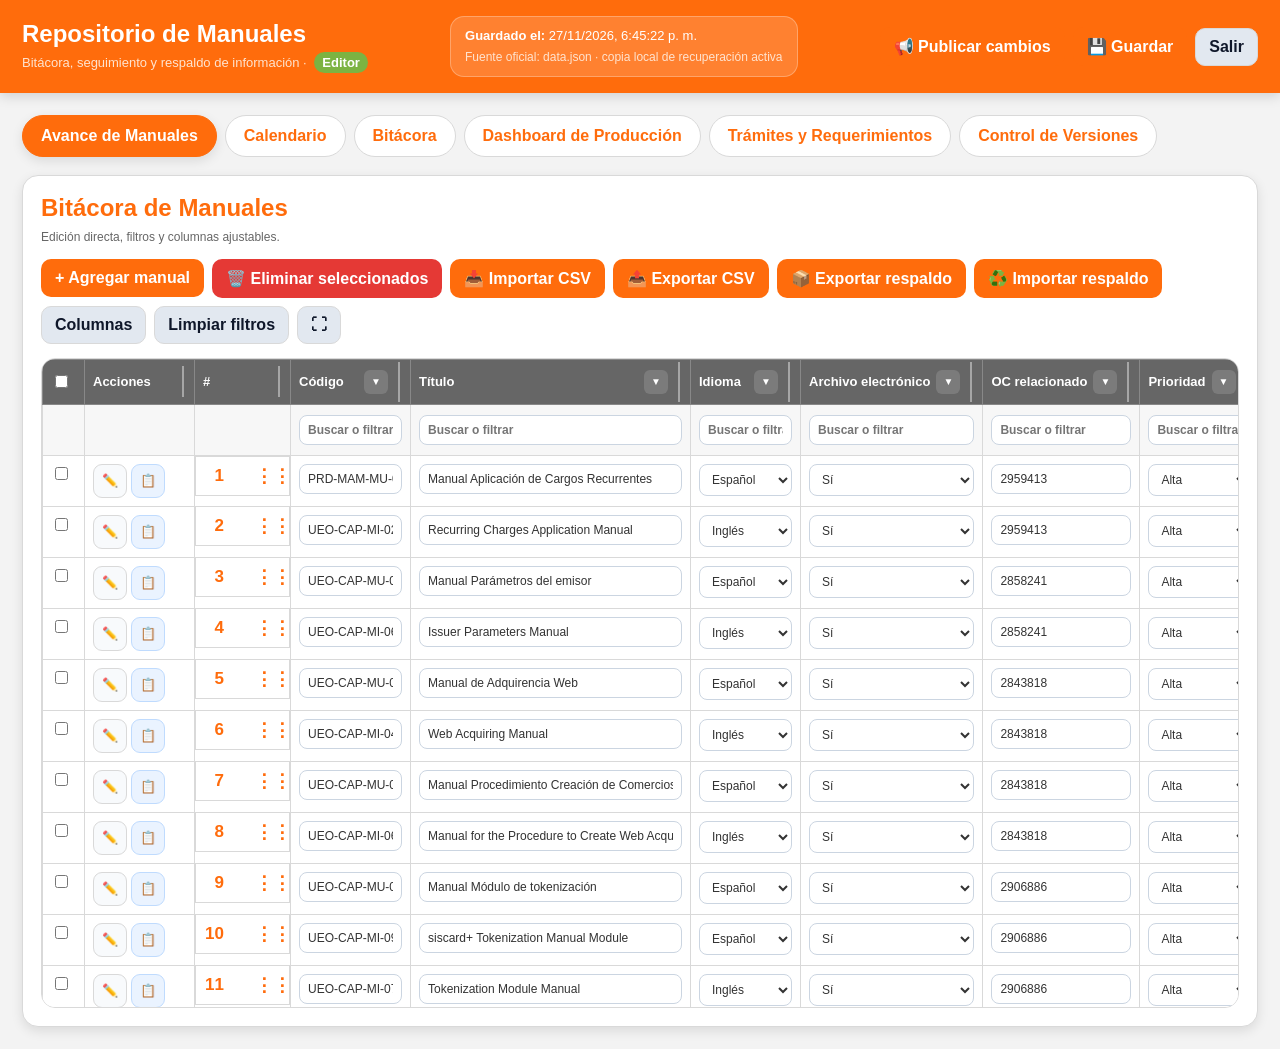
<file: editor.html>
<!DOCTYPE html>
<html lang="es">
<head>
    <meta charset="UTF-8">
    <meta name="viewport" content="width=device-width, initial-scale=1.0">
    <title>Repositorio de Manuales KIRIS V2</title>
    <link rel="stylesheet" href="css/estilos.css">
</head>
<body>
    <section id="loginScreen" class="login-screen">
        <div class="login-card">
            <h1>Repositorio de Manuales</h1>
            <p>Control de manuales y requerimientos de actualización</p>
            <input id="loginUsuario" class="login-input" type="text" placeholder="Usuario">
            <input id="loginPassword" class="login-input" type="password" placeholder="Contraseña">
            <button id="btnIngresarEditor" class="btn-login" type="button">Iniciar sesión para editar</button>
            <button id="btnIngresarVisitante" class="btn-login btn-visitante" type="button">Entrar como visitante</button>
            <div id="loginMensaje" class="small-note"></div>
        </div>
    </section>

    <main id="app" class="app" hidden>
        <header class="app-header">
            <div>
                <h1>Repositorio de Manuales</h1>
                <div class="header-subtitle">Bitácora, seguimiento y respaldo de información · <span id="modoUsuarioBadge" class="modo-badge-visitante">Visitante</span></div>
            </div>
            <div class="backup-timer"><strong>Guardado el:</strong> <span id="ultimaCopiaTexto">Sin guardado registrado</span><div id="estadoSincronizacion" class="small-note">Datos locales</div></div>
            <div class="header-actions">
                <button id="btnPublicarCambios" class="btn btn-success editor-only" type="button">📢 Publicar cambios</button>
                <button id="btnGuardarNube" class="btn btn-secondary editor-only" type="button">💾 Guardar</button>
                <button id="btnCerrarSesion" class="btn btn-light" type="button">Salir</button>
            </div>
        </header>

        <div class="layout">
            <nav class="tabs">
                <button class="tab-btn active" type="button" data-tab="tabManuales" aria-selected="true">Avance de Manuales</button>
                <button class="tab-btn" type="button" data-tab="tabCalendario">Calendario</button>
                <button class="tab-btn" type="button" data-tab="tabBitacora">Bitácora</button>
                <button class="tab-btn" type="button" data-tab="tabDashboard">Dashboard de Producción</button>
                <button class="tab-btn" type="button" data-tab="tabTramites">Trámites y Requerimientos</button>
                <button class="tab-btn" type="button" data-tab="tabVersiones">Control de Versiones</button>
            </nav>

            <section id="tabManuales" class="tab-content active">
                <div id="panelManuales" class="panel">
                    <div class="panel-header"><div><h2>Bitácora de Manuales</h2><div class="small-note">Edición directa, filtros y columnas ajustables.</div></div><div class="toolbar">
                        <button id="btnAgregarManual" class="btn btn-success editor-only">+ Agregar manual</button><button id="btnEliminarManuales" class="btn btn-danger editor-only">🗑️ Eliminar seleccionados</button><button id="btnImportarManuales" class="btn btn-secondary editor-only">📥 Importar CSV</button><button id="btnExportarManuales" class="btn btn-primary">📤 Exportar CSV</button><button id="btnExportarRespaldo" class="btn btn-secondary editor-only">📦 Exportar respaldo</button><button id="btnImportarRespaldo" class="btn btn-secondary editor-only">♻️ Importar respaldo</button><button id="btnColumnasManuales" class="btn btn-light">Columnas</button><button id="btnLimpiarFiltrosManuales" class="btn btn-light">Limpiar filtros</button><button id="btnPantallaCompleta" class="btn btn-light">⛶</button><input id="inputExcelManuales" type="file" accept=".csv" hidden><input id="inputRespaldoCompleto" type="file" accept=".json,application/json" hidden>
                    </div></div>
                    <div class="table-wrapper"><table id="tablaManuales"><colgroup id="colgroupManuales"></colgroup><thead id="theadManuales"></thead><tbody id="tbodyManuales"></tbody></table></div>
                </div>
            </section>

            <section id="tabCalendario" class="tab-content">
                <div class="panel"><div class="panel-header"><div class="navegacion-mes"><button id="btnCalendarioAnterior" class="btn btn-light">◀</button><h2 id="tituloCalendario">Calendario</h2><button id="btnCalendarioSiguiente" class="btn btn-light">▶</button></div><div class="toolbar"><select id="selectorMesCalendario"></select><select id="selectorAnioCalendario"></select><input id="fechaDesdeCalendario" type="date"><input id="fechaHastaCalendario" type="date"><button id="btnCalendarioHoy" class="btn btn-primary">Hoy</button></div></div><div id="calendarioManuales" class="calendario-grid"></div></div>
            </section>

            <section id="tabBitacora" class="tab-content">
                <div class="panel"><div class="panel-header"><div class="navegacion-mes"><button id="btnBitacoraAnterior" class="btn btn-light">◀</button><h2 id="tituloBitacora">Bitácora</h2><button id="btnBitacoraSiguiente" class="btn btn-light">▶</button></div><div class="toolbar"><select id="selectorMesBitacora"></select><select id="selectorAnioBitacora"></select><button id="btnAgregarBitacora" class="btn btn-success editor-only">+ Agregar registro</button><button id="btnCopiarRegistros" class="btn btn-secondary editor-only">📋 Copiar registros</button></div></div><div id="calendarioBitacora" class="calendario-grid"></div></div>
            </section>

            <section id="tabDashboard" class="tab-content">
                <div class="panel dashboard-header-panel"><div class="panel-header"><div><h2>Dashboard de Producción</h2><div class="small-note">Indicadores, horas y tiempos de ciclo.</div></div><div class="toolbar"><button id="btnImportarCiclo" class="btn btn-secondary editor-only">📥 Importar ciclo</button><button id="btnExportarDashboard" class="btn btn-success">📤 Exportar Dashboard</button><input id="inputExcelDashboardCiclo" type="file" accept=".xlsx,.xls,.csv" hidden></div></div></div>
                <div id="kpiCards" class="kpi-grid"></div>
                <div class="dashboard-grid"><div class="panel"><h3>📈 Horas por tipo</h3><div id="graficoTiposMes"></div></div><div class="panel"><div class="panel-header compacta"><h3>🏆 Manuales del mes</h3><div class="navegacion-mes"><button id="btnDashboardMesAnterior" class="btn btn-light">◀</button><select id="selectorMesDashboard"></select><input id="selectorAnioDashboard" type="number"><button id="btnDashboardMesSiguiente" class="btn btn-light">▶</button></div></div><div id="topManualesHoras"></div></div></div>
                <div class="dashboard-grid"><div class="panel"><h3>📅 Estrategia Semanal</h3><div id="estrategiaSemanal"></div></div><div class="panel"><h3>📚 Análisis por tipo</h3><div id="analisisTipos"></div></div></div>
                <div class="panel panel-ciclo"><div class="panel-header"><div><h3>⏱️ Tiempo total de ciclo</h3><div class="small-note">Días calendario desde inicio hasta finalización.</div></div><button id="btnVerDetalleCiclo" class="btn btn-light">Ver detalle</button></div><div id="resumenDashboardCiclo" class="dashboard-cycle-summary"></div><div id="graficoDashboardCiclo" class="dashboard-cycle-chart"></div></div>
            </section>

            <section id="tabTramites" class="tab-content"><div class="panel"><div class="panel-header"><div><h2>Trámites y Requerimientos</h2></div><div class="toolbar"><button id="btnAgregarTramite" class="btn btn-success editor-only">+ Agregar registro</button><button id="btnEliminarTramites" class="btn btn-danger editor-only">🗑️ Eliminar seleccionados</button><button id="btnImportarTramites" class="btn btn-secondary editor-only">📥 Importar CSV</button><button id="btnExportarTramites" class="btn btn-success">📤 Exportar CSV</button><button id="btnColumnasTramites" class="btn btn-light">Columnas</button><button id="btnLimpiarFiltrosTramites" class="btn btn-light">Limpiar filtros</button><input id="inputExcelTramites" type="file" accept=".csv" hidden></div></div><div class="table-wrapper"><table><colgroup id="colgroupTramites"></colgroup><thead id="theadTramites"></thead><tbody id="tbodyTramites"></tbody></table></div></div></section>

            <section id="tabVersiones" class="tab-content"><div class="panel"><div class="panel-header"><div><h2>Control de Versiones</h2></div><div class="toolbar"><button id="btnAgregarVersion" class="btn btn-success editor-only">+ Agregar versión</button><button id="btnEliminarVersiones" class="btn btn-danger editor-only">🗑️ Eliminar seleccionados</button><button id="btnImportarVersiones" class="btn btn-secondary editor-only">📥 Importar CSV</button><button id="btnExportarVersiones" class="btn btn-success">📤 Exportar CSV</button><button id="btnLimpiarFiltrosVersiones" class="btn btn-light">Limpiar filtros</button><input id="inputExcelVersiones" type="file" accept=".csv" hidden></div></div><div id="resumenVersiones" class="kpi-grid resumen-versiones"></div><div class="table-wrapper"><table><colgroup id="colgroupVersiones"></colgroup><thead id="theadVersiones"></thead><tbody id="tbodyVersiones"></tbody></table></div></div></section>
        </div>
    </main>

    <section id="manualScreen" class="form-screen" hidden><div class="form-card"><div class="modal-cabecera"><h2 id="manualFormTitle">Agregar manual</h2><button id="btnCerrarManual" class="btn-cerrar">×</button></div><form id="manualForm"><input id="manualId" type="hidden"><div class="form-grid form-grid-3">
        <label>Código<input id="manualCodigo" required></label><label>Título<input id="manualTitulo" required></label><label>Idioma<select id="manualIdioma"><option>Español</option><option>Inglés</option></select></label><label>Archivo electrónico<select id="manualArchivoElectronico"><option></option><option>Sí</option><option>No</option></select></label><label>OC relacionado<input id="manualOcRelacionado"></label><label>Prioridad<select id="manualPrioridad"><option></option><option>Alta</option><option>Media</option><option>Baja</option></select></label><label>Tipo<select id="manualTipo"><option></option><option>N</option><option>T</option><option>A</option><option>R</option></select></label><label>Páginas<input id="manualPaginas" type="number"></label><label>Días esfuerzo<input id="manualDiasEsfuerzo" type="number" step="0.5"></label><label>Fecha inicio<input id="manualFechaInicio" type="date"></label><label>Fecha finalización<input id="manualFechaFinalizacion" type="date"></label><label>Fecha publicado<input id="manualFechaPublicado" type="date"></label><label>Horas esfuerzo<input id="manualHorasEsfuerzo" type="number" step="0.25"></label><label>Estado<input id="manualEstado" readonly></label>
    </div><div class="form-acciones"><button id="btnCancelarManual" class="btn btn-light" type="button">Cancelar</button><button class="btn btn-primary" type="submit">Guardar</button></div></form></div></section>

    <section id="tramiteScreen" class="form-screen" hidden><div class="form-card"><div class="modal-cabecera"><h2 id="tramiteFormTitle">Nuevo trámite</h2><button id="btnCerrarTramite" class="btn-cerrar">×</button></div><form id="tramiteForm"><input id="tramiteId" type="hidden"><div class="form-grid form-grid-3">
        <label>Requerimiento<input id="tramiteRequerimiento" required></label><label>Detalle<input id="tramiteDetalle" required></label><label>Fecha ingreso<input id="tramiteFechaIngreso" type="date"></label><label>Fecha inicio<input id="tramiteFechaInicio" type="date"></label><label>Manual a actualizar<input id="tramiteManualActualizar" list="listaManualesTramite"></label><label>Tema general<input id="tramiteTemaGeneral" list="listaTemasTramite"></label><label>BA asignado<input id="tramiteBAAsignado"></label><label>Consultas<textarea id="tramiteConsultas"></textarea></label><label>Respuesta<textarea id="tramiteRespuestaConsulta"></textarea></label><label>Justificación Gestor<select id="tramiteJustificacionGestor"><option></option><option>SÍ</option><option>NO</option><option>NO APLICA</option></select></label><label>Fecha publicado<input id="tramiteFechaPublicado" type="date"></label><label>Versión para traducir<select id="tramiteVersionTraducir"><option></option><option>SÍ</option><option>NO</option><option>NO APLICA</option></select></label><label>Justificación Inglés<select id="tramiteJustificacionIngles"><option></option><option>SÍ</option><option>NO</option><option>AÚN NO SE HA TRADUCIDO</option><option>NO APLICA</option></select></label><label>Listo<select id="tramiteListo"><option></option><option>PENDIENTE</option><option>PENDIENTE / NO SE VE EL CAMBIO</option><option>PENDIENTE / FALTA INFORMACIÓN</option><option>PENDIENTE DE PUBLICAR / LISTA LA ACTUALIZACIÓN</option><option>SOLO ESPAÑOL / NO APLICA INGLÉS</option><option>SOLO ESPAÑOL / FALTA INGLÉS</option><option>SOLO INGLÉS</option><option>AMBOS IDIOMAS</option></select></label>
    </div><datalist id="listaManualesTramite"></datalist><datalist id="listaTemasTramite"></datalist><div class="form-acciones"><button id="btnCancelarTramite" class="btn btn-light" type="button">Cancelar</button><button class="btn btn-primary" type="submit">Guardar</button></div></form></div></section>

    <section id="bitacoraScreen" class="form-screen" hidden><div class="form-card"><div class="modal-cabecera"><h2 id="bitacoraFormTitle">Registro de Bitácora</h2><button id="btnCerrarBitacora" class="btn-cerrar">×</button></div><form id="bitacoraForm"><input id="bitacoraId" type="hidden"><div class="form-grid form-grid-3"><label>Fecha<input id="bitacoraFecha" type="date" required></label><label>Manual<input id="bitacoraManual" list="listaManualesBitacora" required></label><label>Tipo<input id="bitacoraTipo" readonly></label><label>Hora inicio<input id="bitacoraHoraInicio" type="time" required></label><label>Hora fin<input id="bitacoraHoraFin" type="time" required></label><label>Horas<input id="bitacoraHoras" type="number" readonly></label><label>Páginas<input id="bitacoraPaginas" type="number"></label><label class="campo-completo">Datos adicionales<textarea id="bitacoraDetalle"></textarea></label></div><datalist id="listaManualesBitacora"></datalist><div class="form-acciones"><button id="btnCancelarBitacora" class="btn btn-light" type="button">Cancelar</button><button class="btn btn-primary" type="submit">Guardar</button></div></form></div></section>

    <section id="versionScreen" class="form-screen" hidden><div class="form-card"><div class="modal-cabecera"><h2 id="versionFormTitle">Agregar versión</h2><button id="btnCerrarVersion" class="btn-cerrar">×</button></div><form id="versionForm"><input id="versionId" type="hidden"><div class="form-grid"><label>Sistema<select id="versionSistema"><option>SISCARD</option><option>siscard+</option></select></label><label>Código<input id="versionCodigo" required></label><label>Manual<input id="versionManual" required></label><label>Idioma<select id="versionIdioma"><option>Español</option><option>Inglés</option></select></label><label>Versión<input id="versionNumero" required></label><label>Fecha<input id="versionFecha" type="date"></label><label>Estado<select id="versionEstado"><option>Disponible</option><option>Pendiente</option><option>En revisión</option><option>Obsoleta</option></select></label><label class="campo-completo">Observaciones<textarea id="versionObservaciones"></textarea></label></div><div class="form-acciones"><button id="btnCancelarVersion" class="btn btn-light" type="button">Cancelar</button><button class="btn btn-primary" type="submit">Guardar</button></div></form></div></section>

    <section id="panelCopiaMasiva" class="modal" hidden><div class="modal-contenido modal-pequeno"><div class="modal-cabecera"><h2>Copiar registros</h2><button id="btnCerrarCopiaMasiva" class="btn-cerrar">×</button></div><label>Desde<input id="fechaOrigenCopia" type="date"></label><label>Hacia<input id="fechaDestinoCopia" type="date"></label><button id="btnAgregarFechaDestino" class="btn btn-light">+ Agregar fecha</button><div id="listaFechasDestino" class="lista-fechas"></div><div id="previewCopia" class="small-note"></div><div class="form-acciones"><button id="btnCancelarCopiaMasiva" class="btn btn-light">Cancelar</button><button id="btnConfirmarCopiaMasiva" class="btn btn-primary">Confirmar</button></div></div></section>

    <aside id="columnsPanelManuales" class="columns-panel" hidden><h3>Columnas de Manuales</h3><div id="columnsListManuales"></div><div class="form-acciones"><button id="btnMostrarTodasManuales" class="btn btn-light">Mostrar todas</button><button id="btnCerrarColumnasManuales" class="btn btn-primary">Cerrar</button></div></aside>
    <aside id="columnsPanelTramites" class="columns-panel" hidden><h3>Columnas de Trámites</h3><div id="columnsListTramites"></div><div class="form-acciones"><button id="btnMostrarTodasTramites" class="btn btn-light">Mostrar todas</button><button id="btnCerrarColumnasTramites" class="btn btn-primary">Cerrar</button></div></aside>
    <div id="contextMenu" class="context-menu" hidden></div><div id="filterMenu" class="filter-menu" hidden></div><div id="deletePopup" class="delete-popup" hidden></div><div id="toast" class="toast" hidden></div>

    <script src="js/storage.js"></script>
    <script src="js/app.js"></script>
</body>
</html>
</file>
<file: css/estilos.css>
:root {  
    --naranja: #FF6C0C;  
    --naranja-oscuro: #E65C00;  
    --naranja-claro: #FFF0E6;  
    --naranja-medio: #FFD1B3;  
    --fondo: #F3F3F3;  
    --blanco: #FFFFFF;  
    --borde: #D9D9D9;  
    --texto: #333333;  
    --gris: #666666;  
    --gris-claro: #F7F7F7;  
    --verde: #7CB342;  
    --verde-oscuro: #0F5132;  
    --rojo: #E53935;  
    --amarillo: #FFB300;  
    --azul-suave: #EAF3FF;  
    --sombra: 0 4px 12px rgba(0, 0, 0, 0.10);  
    --sombra-fuerte: 0 12px 34px rgba(0, 0, 0, 0.25);  
    --radio: 16px;  
}  
 
* {  
    box-sizing: border-box;  
}  
 
html {  
    min-height: 100%;  
    background: var(--fondo);  
}  
 
body {  
    min-height: 100vh;  
    margin: 0;  
    background: var(--fondo);  
    color: var(--texto);  
    font-family: "Segoe UI", Arial, sans-serif;  
}  
 
button,  
input,  
select,  
textarea {  
    font: inherit;  
}  
 
button:focus-visible,  
input:focus-visible,  
select:focus-visible,  
textarea:focus-visible {  
    outline: 3px solid rgba(255, 108, 12, 0.20);  
    outline-offset: 2px;  
}  
 
[hidden] {  
    display: none !important;  
}  
 
.sr-only {  
    position: absolute;  
    width: 1px;  
    height: 1px;  
    padding: 0;  
    margin: -1px;  
    overflow: hidden;  
    clip: rect(0, 0, 0, 0);  
    white-space: nowrap;  
    border: 0;  
}  
 
.login-screen {  
    min-height: 100vh;  
    display: flex;  
    align-items: center;  
    justify-content: center;  
    padding: 24px;  
    background: linear-gradient(135deg, var(--naranja), #FF8A3D, var(--naranja-medio));  
}  
 
.login-card {  
    width: 100%;  
    max-width: 430px;  
    padding: 42px 34px;  
    background: var(--blanco);  
    border: 1px solid rgba(255, 255, 255, 0.65);  
    border-radius: 24px;  
    box-shadow: var(--sombra-fuerte);  
    text-align: center;  
}  
 
.login-card h1 {  
    margin: 0 0 12px;  
    color: var(--naranja);  
    font-size: 30px;  
}  
 
.login-card p {  
    margin: 0 0 28px;  
    color: var(--gris);  
    line-height: 1.5;  
}  
 
.login-input {  
    width: 100%;  
    margin-bottom: 12px;  
    padding: 13px 14px;  
    background: var(--blanco);  
    color: var(--texto);  
    border: 1px solid var(--borde);  
    border-radius: 12px;  
    outline: none;  
}  
 
.login-input:focus {  
    border-color: var(--naranja);  
    box-shadow: 0 0 0 3px rgba(255, 108, 12, 0.16);  
}  
 
.btn-login {  
    width: 100%;  
    margin-top: 4px;  
    padding: 14px 20px;  
    border: 0;  
    border-radius: 999px;  
    background: var(--naranja);  
    color: var(--blanco);  
    font-size: 17px;  
    font-weight: 700;  
    cursor: pointer;  
}  
 
.btn-login:hover {  
    background: var(--naranja-oscuro);  
}  
 
.btn-visitante {  
    margin-top: 10px;  
    background: var(--gris);  
}  
 
.btn-visitante:hover {  
    background: #505050;  
}  
 
.login-card .small-note {  
    margin-top: 14px;  
}  
 
.app {  
    min-height: 100vh;  
}  
 
.app-header {  
    position: sticky;  
    top: 0;  
    z-index: 50;  
    display: flex;  
    justify-content: space-between;  
    align-items: center;  
    gap: 14px;  
    flex-wrap: wrap;  
    padding: 16px 22px;  
    background: var(--naranja);  
    color: var(--blanco);  
    box-shadow: 0 3px 12px rgba(0, 0, 0, 0.15);  
}  
 
.app-header h1 {  
    margin: 0;  
    font-size: 24px;  
}  
 
.header-subtitle {  
    margin-top: 4px;  
    color: #FFE3CF;  
    font-size: 13px;  
}  
 
.header-actions {  
    display: flex;  
    align-items: center;  
    justify-content: flex-end;  
    gap: 8px;  
    flex-wrap: wrap;  
}  
 
.backup-timer {  
    min-width: 285px;  
    padding: 10px 14px;  
    background: rgba(255, 255, 255, 0.15);  
    border: 1px solid rgba(255, 255, 255, 0.28);  
    border-radius: 14px;  
    font-size: 13px;  
    line-height: 1.45;  
}  
 
.backup-timer .small-note {  
    margin-top: 3px;  
    color: #FFE3CF;  
}  
 
.modo-badge-editor,  
.modo-badge-visitante {  
    display: inline-block;  
    margin-left: 4px;  
    padding: 3px 8px;  
    color: var(--blanco);  
    border-radius: 999px;  
    font-weight: 800;  
}  
 
.modo-badge-editor {  
    background: var(--verde);  
}  
 
.modo-badge-visitante {  
    background: var(--gris);  
}  
 
.layout {  
    padding: 22px;  
}  
 
.tabs {  
    display: flex;  
    gap: 8px;  
    flex-wrap: wrap;  
    margin-bottom: 18px;  
}  
 
.tab-btn {  
    padding: 11px 18px;  
    background: var(--blanco);  
    color: var(--naranja);  
    border: 1px solid var(--borde);  
    border-radius: 999px;  
    font-weight: 700;  
    cursor: pointer;  
    transition: transform 0.16s ease, background 0.16s ease, color 0.16s ease;  
}  
 
.tab-btn:hover {  
    transform: translateY(-1px);  
    background: var(--naranja-claro);  
}  
 
.tab-btn.active,  
.tab-btn[aria-selected="true"] {  
    background: var(--naranja);  
    color: var(--blanco);  
    border-color: var(--naranja);  
    box-shadow: var(--sombra);  
}  
 
.tab-content {  
    display: none;  
}  
 
.tab-content.active {  
    display: block;  
}  
 
.panel {  
    padding: 18px;  
    background: var(--blanco);  
    border: 1px solid var(--borde);  
    border-radius: var(--radio);  
    box-shadow: var(--sombra);  
}  
 
.panel + .panel,  
.dashboard-grid + .panel,  
.kpi-grid + .dashboard-grid,  
.dashboard-grid + .dashboard-grid {  
    margin-top: 15px;  
}  
 
.panel-header {  
    display: flex;  
    justify-content: space-between;  
    align-items: flex-start;  
    gap: 12px;  
    flex-wrap: wrap;  
    margin-bottom: 14px;  
}  
 
.panel-header.compacta {  
    align-items: center;  
}  
 
.panel-header h2,  
.panel-header h3,  
.panel h2 {  
    margin: 0;  
    color: var(--naranja);  
}  
 
.panel h3 {  
    margin-top: 0;  
}  
 
.small-note {  
    margin-top: 7px;  
    color: var(--gris);  
    font-size: 12px;  
    line-height: 1.45;  
}  
 
.toolbar,  
.navegacion-mes {  
    display: flex;  
    align-items: center;  
    gap: 8px;  
    flex-wrap: wrap;  
}  
 
.navegacion-mes h2,  
.navegacion-mes h3 {  
    margin: 0;  
}  
 
.toolbar select,  
.toolbar input,  
.navegacion-mes select,  
.navegacion-mes input {  
    min-height: 38px;  
    padding: 8px 10px;  
    background: var(--blanco);  
    color: var(--texto);  
    border: 1px solid var(--borde);  
    border-radius: 9px;  
}  
 
.btn {  
    min-height: 38px;  
    display: inline-flex;  
    align-items: center;  
    justify-content: center;  
    gap: 6px;  
    padding: 9px 13px;  
    border: 1px solid transparent;  
    border-radius: 10px;  
    font-weight: 700;  
    cursor: pointer;  
    transition: transform 0.16s ease, opacity 0.16s ease, background 0.16s ease;  
}  
 
.btn:hover {  
    opacity: 0.94;  
    transform: translateY(-1px);  
}  
 
.btn-primary,  
.btn-secondary,  
.btn-success {  
    background: var(--naranja);  
    color: var(--blanco);  
}  
 
.btn-primary:hover,  
.btn-secondary:hover,  
.btn-success:hover {  
    background: var(--naranja-oscuro);  
}  
 
.btn-danger {  
    background: var(--rojo);  
    color: var(--blanco);  
}  
 
.btn-warning {  
    background: var(--amarillo);  
    color: #1F2937;  
}  
 
.btn-light {  
    background: #E2E8F0;  
    color: #0F172A;  
    border-color: var(--borde);  
}  
 
.btn-light:hover {  
    background: #D4DCE5;  
}  
 
body.modo-visitante .editor-only {  
    display: none !important;  
}  
 
body.modo-visitante .cell-input,  
body.modo-visitante .cell-textarea,  
body.modo-visitante .cell-select {  
    background: var(--gris-claro);  
    color: #555555;  
}  
 
body.modo-visitante .cell-select {  
    pointer-events: none;  
}  
 
.table-wrapper {  
    width: 100%;  
    max-height: calc(100vh - 250px);  
    overflow: auto;  
    background: var(--blanco);  
    border: 1px solid var(--borde);  
    border-radius: 14px;  
}  
 
table {  
    width: max-content;  
    min-width: 100%;  
    border-collapse: collapse;  
    table-layout: fixed;  
}  
 
thead th {  
    position: sticky;  
    top: 0;  
    z-index: 5;  
    padding: 10px 8px;  
    background: var(--gris);  
    color: var(--blanco);  
    border: 1px solid #888888;  
    font-size: 13px;  
    text-align: left;  
    white-space: nowrap;  
    overflow: hidden;  
    text-overflow: ellipsis;  
}  
 
thead tr.filters-row th {  
    top: 41px;  
    z-index: 4;  
    background: var(--gris-claro);  
    border-color: var(--borde);  
}  
 
tbody td {  
    padding: 8px;  
    background: var(--blanco);  
    border: 1px solid var(--borde);  
    font-size: 13px;  
    vertical-align: top;  
}  
 
tbody tr:hover td {  
    background: #FFF5EE;  
}  
 
tbody tr.fila-activa td,  
tbody tr.tramite-activo td,  
tbody tr.version-activa td {  
    background: #FFE3CF !important;  
}  
 
tbody tr.dragging td {  
    background: #FFF3CD;  
    opacity: 0.75;  
}  
 
.th-content {  
    width: 100%;  
    display: flex;  
    align-items: center;  
    gap: 6px;  
}  
 
.th-content > span:first-child {  
    min-width: 0;  
    flex: 1;  
    overflow: hidden;  
    text-overflow: ellipsis;  
    white-space: nowrap;  
}  
 
.resize-handle {  
    position: relative;  
    align-self: stretch;  
    flex: 0 0 8px;  
    width: 8px;  
    min-width: 8px;  
    cursor: col-resize;  
}  
 
.resize-handle::after {  
    content: "";  
    position: absolute;  
    top: -8px;  
    right: 2px;  
    bottom: -8px;  
    width: 2px;  
    background: rgba(255, 255, 255, 0.42);  
}  
 
.filter-input,  
.filter-dropdown-btn,  
.cell-input,  
.cell-select,  
.cell-textarea {  
    width: 100%;  
    min-width: 70px;  
    padding: 7px 8px;  
    background: var(--blanco);  
    color: var(--texto);  
    border: 1px solid #CBD5E1;  
    border-radius: 8px;  
    font-size: 12px;  
}  
 
.filter-input {  
    min-width: 90px;  
}  
 
.filter-input:focus,  
.cell-input:focus,  
.cell-select:focus,  
.cell-textarea:focus {  
    border-color: var(--naranja);  
    box-shadow: 0 0 0 3px rgba(255, 108, 12, 0.14);  
    outline: none;  
}  
 
.cell-textarea {  
    min-height: 40px;  
    resize: none;  
    overflow: hidden;  
    white-space: pre-wrap;  
    overflow-wrap: anywhere;  
}  
 
.drag-handle {  
    color: var(--naranja);  
    font-size: 20px;  
    font-weight: 800;  
    text-align: center;  
    cursor: grab;  
    user-select: none;  
}  
 
.btn-icon {  
    width: 34px;  
    height: 34px;  
    padding: 0;  
    background: #F8FAFC;  
    border: 1px solid var(--borde);  
    border-radius: 9px;  
    cursor: pointer;  
}  
 
.btn-icon:hover {  
    background: var(--naranja-claro);  
}  
 
.estado,  
.estado-pill {  
    display: inline-block;  
    padding: 5px 9px;  
    border-radius: 999px;  
    font-size: 12px;  
    font-weight: 700;  
    white-space: nowrap;  
}  
 
.estado-no-iniciado,  
.estado-pendiente {  
    background: #E5E7EB;  
    color: #374151;  
}  
 
.estado-en-proceso,  
.estado-en-revision {  
    background: #FFF3CD;  
    color: #856404;  
}  
 
.estado-completado,  
.estado-disponible,  
.estado-vigente {  
    background: #D1E7DD;  
    color: var(--verde-oscuro);  
}  
 
.estado-publicado,  
.estado-ya-publicado {  
    background: var(--naranja-claro);  
    color: #B94700;  
}  
 
.estado-obsoleto,  
.estado-obsoleta {  
    background: #F8D7DA;  
    color: #842029;  
}  
 
.valor-si,  
.prioridad-baja {  
    background: #D1E7DD !important;  
    color: var(--verde-oscuro) !important;  
    font-weight: 700;  
}  
 
.valor-no,  
.prioridad-alta {  
    background: #F8D7DA !important;  
    color: #842029 !important;  
    font-weight: 700;  
}  
 
.prioridad-media {  
    background: #FFF3CD !important;  
    color: #856404 !important;  
    font-weight: 700;  
}  
 
.empty-state,  
.sin-registros,  
.modulo-vacio {  
    padding: 30px;  
    color: var(--gris);  
    text-align: center;  
}  
 
.calendario-grid {  
    width: 100%;  
    display: grid;  
    grid-template-columns: repeat(7, minmax(0, 1fr));  
    gap: 5px;  
    overflow-x: auto;  
}  
 
.calendario-encabezado {  
    padding: 10px;  
    background: var(--gris);  
    color: var(--blanco);  
    border-radius: 10px;  
    font-weight: 700;  
    text-align: center;  
}  
 
.calendario-dia {  
    min-height: 150px;  
    padding: 7px;  
    background: var(--blanco);  
    border: 1px solid var(--borde);  
    border-radius: 10px;  
}  
 
.calendario-dia.fuera-mes {  
    background: var(--gris-claro);  
}  
 
.calendario-dia.hoy {  
    border: 2px solid var(--naranja);  
}  
 
.calendario-numero {  
    margin-bottom: 6px;  
    font-weight: 800;  
}  
 
.calendario-evento {  
    display: block;  
    margin-bottom: 3px;  
    padding: 4px 6px;  
    background: var(--naranja);  
    color: var(--blanco);  
    border-radius: 6px;  
    font-size: 11px;  
    overflow: hidden;  
    text-overflow: ellipsis;  
    white-space: nowrap;  
    cursor: pointer;  
}  
 
.calendario-evento.tipo-n {  
    background: #198754;  
}  
 
.calendario-evento.tipo-r {  
    background: var(--rojo);  
}  
 
.calendario-evento.tipo-t,  
.calendario-evento.tipo-a {  
    background: var(--naranja);  
}  
 
.bitacora-resumen-dia {  
    margin-top: 5px;  
    color: var(--gris);  
    font-size: 11px;  
    line-height: 1.4;  
}  
 
.kpi-grid,  
.dashboard-cycle-summary {  
    display: grid;  
    grid-template-columns: repeat(auto-fit, minmax(170px, 1fr));  
    gap: 12px;  
}  
 
.kpi-card,  
.dashboard-cycle-card {  
    padding: 14px;  
    background: var(--blanco);  
    border: 1px solid var(--borde);  
    border-left: 5px solid var(--naranja);  
    border-radius: 14px;  
    box-shadow: var(--sombra);  
}  
 
.kpi-card .label,  
.dashboard-cycle-card .label {  
    color: var(--gris);  
    font-size: 12px;  
    font-weight: 700;  
}  
 
.kpi-card .value,  
.dashboard-cycle-card .value {  
    margin-top: 4px;  
    color: var(--texto);  
    font-size: 28px;  
    font-weight: 800;  
}  
 
.dashboard-grid {  
    display: grid;  
    grid-template-columns: repeat(auto-fit, minmax(340px, 1fr));  
    gap: 15px;  
    margin-top: 15px;  
}  
 
.dashboard-header-panel {  
    margin-bottom: 15px;  
}  
 
#selectorAnioDashboard {  
    width: 90px;  
}  
 
.panel-ciclo {  
    margin-top: 15px;  
}  
 
.dashboard-cycle-chart {  
    display: grid;  
    gap: 11px;  
    margin-top: 14px;  
}  
 
.dashboard-cycle-row {  
    display: grid;  
    grid-template-columns: minmax(140px, 220px) 1fr minmax(150px, 220px);  
    gap: 10px;  
    align-items: center;  
}  
 
.dashboard-cycle-label {  
    color: var(--texto);  
    font-weight: 800;  
    overflow: hidden;  
    text-overflow: ellipsis;  
    white-space: nowrap;  
}  
 
.dashboard-cycle-bar-wrap {  
    height: 26px;  
    overflow: hidden;  
    background: var(--fondo);  
    border: 1px solid var(--borde);  
    border-radius: 999px;  
}  
 
.dashboard-cycle-bar {  
    min-width: 4px;  
    height: 100%;  
    background: linear-gradient(90deg, var(--naranja), var(--amarillo));  
    border-radius: 999px;  
}  
 
.dashboard-cycle-meta {  
    color: var(--gris);  
    font-size: 12px;  
    line-height: 1.35;  
}  
 
.resumen-versiones {  
    margin-bottom: 14px;  
}  
 
.modal,  
.form-screen {  
    position: fixed;  
    inset: 0;  
    z-index: 1000;  
    padding: 22px;  
    overflow: auto;  
    background: rgba(0, 0, 0, 0.45);  
}  
 
.form-screen {  
    display: flex;  
    align-items: flex-start;  
    justify-content: center;  
}  
 
.modal {  
    display: flex;  
    align-items: center;  
    justify-content: center;  
}  
 
.form-card,  
.modal-contenido {  
    width: min(1100px, 100%);  
    margin: auto;  
    padding: 24px;  
    background: var(--blanco);  
    border: 1px solid var(--borde);  
    border-radius: 18px;  
    box-shadow: var(--sombra-fuerte);  
}  
 
.modal-contenido {  
    width: min(760px, 100%);  
    max-height: calc(100vh - 44px);  
    overflow: auto;  
}  
 
.modal-pequeno {  
    width: min(480px, 100%);  
}  
 
.modal-cabecera {  
    display: flex;  
    justify-content: space-between;  
    align-items: center;  
    gap: 12px;  
    margin-bottom: 18px;  
}  
 
.modal-cabecera h2 {  
    margin: 0;  
    color: var(--naranja);  
}  
 
.btn-cerrar,  
 
.form-grid {  
    display: grid;  
    grid-template-columns: repeat(2, minmax(220px, 1fr));  
    gap: 14px;  
}  
 
.form-grid-3 {  
    grid-template-columns: repeat(3, minmax(210px, 1fr));  
}  
 
.form-grid label,  
.modal-contenido > label {  
    display: flex;  
    flex-direction: column;  
    gap: 6px;  
    color: var(--texto);  
    font-size: 13px;  
    font-weight: 700;  
}  
 
.form-grid input,  
.form-grid select,  
.form-grid textarea,  
.modal-contenido input,  
.modal-contenido select,  
.modal-contenido textarea {  
    width: 100%;  
    padding: 10px 11px;  
    background: var(--blanco);  
    color: var(--texto);  
    border: 1px solid var(--borde);  
    border-radius: 10px;  
    outline: none;  
}  
 
.form-grid input:focus,  
.form-grid select:focus,  
.form-grid textarea:focus,  
.modal-contenido input:focus,  
.modal-contenido select:focus,  
.modal-contenido textarea:focus {  
    border-color: var(--naranja);  
    box-shadow: 0 0 0 3px rgba(255, 108, 12, 0.16);  
}  
 
.form-grid input[readonly] {  
    background: var(--gris-claro);  
}  
 
.form-grid textarea {  
    min-height: 90px;  
    resize: vertical;  
}  
 
.campo-completo,  
.full {  
    grid-column: 1 / -1;  
}  
 
.form-acciones {  
    display: flex;  
    justify-content: flex-end;  
    gap: 10px;  
    flex-wrap: wrap;  
    margin-top: 20px;  
}  
 
.lista-fechas {  
    display: grid;  
    gap: 6px;  
    margin-top: 10px;  
}  
 
.fecha-destino-item {  
    display: flex;  
    justify-content: space-between;  
    gap: 8px;  
    padding: 8px 10px;  
    background: var(--gris-claro);  
    border: 1px solid var(--borde);  
    border-radius: 9px;  
}  
 
.columns-panel {  
    position: fixed;  
    top: 96px;  
    right: 22px;  
    z-index: 900;  
    width: 330px;  
    max-height: 72vh;  
    padding: 16px;  
    overflow: auto;  
    background: var(--blanco);  
    border: 1px solid var(--borde);  
    border-radius: 16px;  
    box-shadow: var(--sombra-fuerte);  
}  
 
.columns-panel h3 {  
    margin: 0 0 12px;  
    color: var(--naranja);  
}  
 
.columns-panel label {  
    display: flex;  
    align-items: center;  
    gap: 8px;  
    padding: 7px 0;  
    border-bottom: 1px solid #F1F5F9;  
    font-size: 14px;  
}  
 
.context-menu,  
.filter-menu,  
.delete-popup {  
    position: fixed;  
    z-index: 1200;  
    min-width: 230px;  
    max-width: min(340px, calc(100vw - 24px));  
    padding: 10px;  
    background: var(--blanco);  
    border: 1px solid var(--borde);  
    border-radius: 12px;  
    box-shadow: var(--sombra-fuerte);  
}  
 
.context-menu button,  
.filter-menu button {  
    width: 100%;  
    padding: 9px 11px;  
    background: var(--blanco);  
    color: var(--texto);  
    border: 0;  
    border-radius: 8px;  
    text-align: left;  
    cursor: pointer;  
}  
 
.context-menu button:hover,  
.filter-menu button:hover {  
    background: var(--naranja-claro);  
}  
 
.filter-menu {  
    width: 320px;  
    max-height: 390px;  
    overflow: auto;  
}  
 
.delete-popup {  
    font-size: 13px;  
}  
 
.delete-popup-title {  
    margin-bottom: 8px;  
    color: var(--naranja);  
    font-weight: 800;  
}  
 
.delete-popup-actions {  
    display: flex;  
    justify-content: flex-end;  
    gap: 8px;  
    margin-top: 10px;  
}  
 
.toast {  
    position: fixed;  
    left: 50%;  
    bottom: 24px;  
    z-index: 1400;  
    min-width: min(420px, calc(100vw - 32px));  
    padding: 12px 16px;  
    transform: translateX(-50%);  
    background: #1F2937;  
    color: var(--blanco);  
    border-radius: 12px;  
    box-shadow: var(--sombra-fuerte);  
    text-align: center;  
}  
 
 
 
 
 
 
 
 
 
 
 
 
.fullscreen-active {  
    padding: 14px;  
    background: var(--blanco);  
}  
 
.fullscreen-active .table-wrapper {  
    max-height: calc(100vh - 150px);  
}  
 
@media (max-width: 1050px) {  
    .form-grid-3 {  
        grid-template-columns: repeat(2, minmax(220px, 1fr));  
    }  
 
    .app-header {  
        position: static;  
    }  
 
    .backup-timer {  
        order: 3;  
        width: 100%;  
    }  
}  
 
@media (max-width: 800px) {  
    .layout {  
        padding: 14px;  
    }  
 
    .tabs {  
        display: grid;  
        grid-template-columns: repeat(2, minmax(0, 1fr));  
    }  
 
    .tab-btn {  
        width: 100%;  
    }  
 
    .toolbar {  
        width: 100%;  
    }  
 
    .dashboard-cycle-row {  
        grid-template-columns: 1fr;  
    }  
 
    .calendario-grid {  
        min-width: 860px;  
    }  
 
    .form-grid,  
    .form-grid-3,  
 
    .campo-completo,  
    .full {  
        grid-column: auto;  
    }  
}  
 
@media (max-width: 560px) {  
    .login-card {  
        padding: 32px 22px;  
    }  
 
    .app-header,  
    .layout {  
        padding-right: 12px;  
        padding-left: 12px;  
    }  
 
    .tabs {  
        grid-template-columns: 1fr;  
    }  
 
    .header-actions,  
    .header-actions .btn,  
    .toolbar .btn,  
    .toolbar select,  
    .toolbar input {  
        width: 100%;  
    }  
 
    .panel,  
    .form-card,  
    .modal-contenido {  
        padding: 15px;  
        border-radius: 13px;  
    }  
 
    .form-screen,  
    .modal {  
        padding: 10px;  
    }  
 
    .columns-panel {  
        top: 12px;  
        right: 12px;  
        left: 12px;  
        width: auto;  
        max-height: calc(100vh - 24px);  
    }  
 
 
}  
 
 
/* ===== Correcciones del editor KIRIS ===== */  
.login-screen,.btn-visitante,.modo-badge-visitante{display:none!important}.app{display:block}.btn-cerrar{width:36px;height:36px;display:inline-flex;align-items:center;justify-content:center;flex:0 0 36px;padding:0;background:#F7F7F7;color:#333;border:1px solid var(--borde);border-radius:50%;font-size:24px;line-height:1;cursor:pointer}.btn-cerrar:hover{background:var(--naranja-claro);color:var(--naranja-oscuro)}.bitacora-tooltip{white-space:pre-line}.calendario-evento[data-registro-id]{cursor:help}  
 
 
 
/* ===== KIRIS V3: deshacer, filtros Excel y detalle de producción ===== */ 
.btn-cerrar{width:36px;height:36px;display:inline-flex;align-items:center;justify-content:center;flex:0 0 36px;padding:0;background:#F7F7F7;color:#333;border:1px solid var(--borde);border-radius:50%;font-size:24px;line-height:1;cursor:pointer}.btn-cerrar:hover{background:var(--naranja-claro);color:var(--naranja-oscuro)} 
.undo-toast{position:fixed;left:50%;bottom:24px;z-index:2000;display:flex;align-items:center;gap:14px;min-width:min(520px,calc(100vw - 32px));padding:13px 16px;transform:translateX(-50%);background:#1F2937;color:#fff;border-radius:12px;box-shadow:var(--sombra-fuerte)}.undo-toast button{margin-left:auto;padding:7px 12px;border:0;border-radius:8px;background:var(--naranja);color:#fff;font-weight:800;cursor:pointer}.undo-progress{position:absolute;left:0;bottom:0;height:4px;width:100%;background:var(--verde);border-radius:0 0 12px 12px;animation:undoCuenta 5s linear forwards}@keyframes undoCuenta{to{width:0}} 
.filter-input.filtro-activo{border-color:var(--naranja);background:var(--naranja-claro);font-weight:700}.excel-filter-menu{position:fixed;z-index:1800;width:320px;max-height:420px;overflow:auto;padding:12px;background:#fff;border:1px solid var(--borde);border-radius:12px;box-shadow:var(--sombra-fuerte)}.excel-filter-menu h4{margin:0 0 8px;color:var(--naranja)}.excel-filter-search{width:100%;padding:8px 10px;border:1px solid var(--borde);border-radius:8px;margin-bottom:8px}.excel-filter-options{max-height:235px;overflow:auto}.excel-filter-options label{display:flex;align-items:flex-start;gap:8px;padding:5px 2px;font-size:12px;cursor:pointer}.excel-filter-actions{display:flex;gap:7px;margin-top:9px;padding-top:9px;border-top:1px solid #eee}.excel-filter-actions button{flex:1;padding:7px;border:0;border-radius:8px;font-weight:700;cursor:pointer}.excel-filter-actions .aplicar{background:var(--naranja);color:#fff}.copia-preview{margin-top:12px;padding:11px;background:var(--gris-claro);border:1px solid var(--borde);border-radius:10px;white-space:pre-line;font-size:13px;line-height:1.45} 
 
 
 
/* ===== KIRIS V4: calendario continuo, fila activa y columnas ===== */ 
#tbodyManuales tr.fila-activa td{background:#FFF0E6!important;box-shadow:inset 0 1px 0 rgba(255,108,12,.16),inset 0 -1px 0 rgba(255,108,12,.16)} 
#tbodyManuales tr.fila-activa td:first-child{box-shadow:inset 4px 0 0 var(--naranja),inset 0 1px 0 rgba(255,108,12,.16),inset 0 -1px 0 rgba(255,108,12,.16)} 
.calendario-dia{overflow:visible}.calendario-evento{position:relative;background:var(--evento-color,var(--naranja));border-radius:0;margin-right:-8px;margin-left:-8px;padding-left:10px;padding-right:10px;cursor:help}.calendario-evento.evento-inicio{margin-left:0;border-radius:10px 0 0 10px}.calendario-evento.evento-continuacion{border-radius:0}.calendario-evento.evento-final{margin-right:0;border-radius:0 10px 10px 0}.calendario-evento.evento-unico{margin-right:0;margin-left:0;border-radius:10px}.calendario-evento.evento-inicio::after{content:"Inicio"}.calendario-evento.evento-continuacion::after{content:"En curso"}.calendario-evento.evento-final::after{content:"Final"}.calendario-evento.evento-unico::after{content:"Inicio / Final"}.calendario-evento::after{float:right;margin-left:8px;padding:1px 5px;background:rgba(255,255,255,.22);border-radius:999px;font-size:9px;font-weight:800}.columns-panel .form-acciones{position:sticky;bottom:-16px;margin-right:-16px;margin-left:-16px;padding:12px 16px;background:#fff;border-top:1px solid var(--borde)} 
 
 
 
/* Mejoras de búsqueda, numeración y estados */ 
.filters-row .filter-cell { position: sticky; overflow: visible; } 
.inline-filter-options, .viewer-inline-filter { position: absolute; z-index: 100; top: calc(100% - 2px); left: 7px; width: min(300px, 85vw); padding: 9px; background: #fff; color: #333; border: 1px solid var(--borde); border-radius: 0 0 10px 10px; box-shadow: var(--sombra-fuerte); } 
.inline-filter-list, .viewer-inline-list { max-height: 220px; overflow: auto; border: 1px solid var(--borde); border-radius: 7px; padding: 4px; } 
.inline-filter-option, .viewer-inline-option { display: flex; align-items: flex-start; gap: 7px; padding: 5px 4px; font-size: 12px; cursor: pointer; white-space: normal; } 
.inline-filter-option:hover, .viewer-inline-option:hover { background: var(--gris-claro); } 
.inline-filter-actions, .viewer-inline-actions { display: flex; justify-content: flex-end; gap: 7px; padding-top: 8px; } 
.inline-filter-actions button, .viewer-inline-actions button { border: 0; border-radius: 7px; padding: 7px 10px; font-weight: 700; cursor: pointer; } 
.btn-inline-clear, .viewer-inline-clear { background: #e2e8f0; color: #0f172a; } 
.btn-inline-apply, .viewer-inline-apply { background: var(--naranja); color: #fff; } 
.numero-manual { color: #333; font-size: 13px; font-weight: 800; white-space: nowrap; } 
.numero-manual span { color: var(--naranja); font-size: 17px; } 
.estado-listo { display: inline-block; width: 100%; padding: 6px 8px; border: 1px solid transparent; border-radius: 8px; font-weight: 700; } 
select.estado-listo { min-width: 210px; } 
.listo-pendiente { background: #fff3cd !important; color: #664d03 !important; border-color: #ffecb5 !important; } 
.listo-ambos { background: #d1e7dd !important; color: #0f5132 !important; border-color: #badbcc !important; } 
.listo-espanol { background: #cfe2ff !important; color: #084298 !important; border-color: #b6d4fe !important; } 
 
/* Corrección de numeración y reordenamiento */ 
.numero-manual { display: flex; align-items: center; justify-content: space-between; gap: 5px; } 
.numero-manual-valor { min-width: 20px; color: #333; font-weight: 800; text-align: right; } 
.drag-manual { width: 26px; min-width: 26px; padding: 0; color: var(--naranja); background: transparent; border: 0; font-size: 18px; font-weight: 800; cursor: grab; } 
.drag-manual:active { cursor: grabbing; } 
#tbodyManuales tr.drop-target td { box-shadow: inset 0 4px 0 var(--naranja); }
/* KIRIS V2: movimiento directo y ordenamiento por lógica de negocio */ 
.sort-arrow-kiris, 
.move-position-kiris { 
    display: inline-flex; 
    align-items: center; 
    justify-content: center; 
    flex: 0 0 auto; 
    border: 0; 
    cursor: pointer; 
} 
.sort-arrow-kiris { 
    width: 24px; 
    height: 24px; 
    padding: 0; 
    background: rgba(255,255,255,.14); 
    color: #fff; 
    border-radius: 6px; 
    font-size: 10px; 
} 
.sort-arrow-kiris:hover { background: rgba(255,255,255,.28); } 
.move-position-kiris { 
    width: 25px; 
    height: 25px; 
    padding: 0; 
    background: #FFF0E6; 
    color: #B94700; 
    border: 1px solid #FFD1B3; 
    border-radius: 7px; 
    font-size: 15px; 
    font-weight: 900; 
} 
.move-position-kiris:hover { background: #FFD1B3; } 
.sort-menu-kiris { 
    position: fixed; 
    z-index: 2200; 
    width: min(320px, calc(100vw - 16px)); 
    max-height: min(480px, calc(100vh - 16px)); 
    overflow: auto; 
    padding: 12px; 
    background: #fff; 
    color: #333; 
    border: 1px solid #D9D9D9; 
    border-radius: 12px; 
    box-shadow: 0 12px 34px rgba(0,0,0,.25); 
} 
.sort-menu-title { margin-bottom: 6px; color: #E65C00; font-weight: 800; } 
.sort-menu-help { margin-bottom: 8px; color: #666; font-size: 12px; line-height: 1.4; } 
.sort-menu-values { max-height: 210px; margin: 7px 0 10px; padding: 7px 7px 7px 30px; overflow: auto; background: #F7F7F7; border: 1px solid #E5E7EB; border-radius: 8px; font-size: 12px; } 
.sort-menu-kiris > button { width: 100%; margin-top: 6px; padding: 9px 10px; background: #FFF0E6; color: #333; border: 1px solid #FFD1B3; border-radius: 8px; font-weight: 700; text-align: left; cursor: pointer; } 
.sort-menu-kiris > button:hover { background: #FFD1B3; } 
.numero-manual { min-width: 95px; } 
 
/* ========================================= */
/* FILTROS EXCEL */
/* ========================================= */

.inline-filter-actions {

    display: flex;
    flex-wrap: wrap;
    justify-content: flex-end;
    gap: 7px;

}

.inline-filter-actions button,
.viewer-inline-actions button {

    border: 0;
    border-radius: 7px;
    padding: 7px 10px;
    font-weight: 700;
    cursor: pointer;

}

/* =========================== */
/* DESMARCAR TODO */
/* =========================== */

.btn-inline-none {

    background: #E2E8F0;
    color: #0F172A;

}

.btn-inline-none:hover {

    background: #CBD5E1;

}

/* =========================== */
/* SELECCIONAR TODO */
/* =========================== */

.btn-inline-all {

    background: #E2E8F0;
    color: #0F172A;

}

.btn-inline-all:hover {

    background: #CBD5E1;

}

/* =========================== */
/* LIMPIAR */
/* =========================== */

.btn-inline-clear {

    background: #E2E8F0;
    color: #0F172A;

}

.btn-inline-clear:hover {

    background: #CBD5E1;

}

/* =========================== */
/* APLICAR */
/* =========================== */

.btn-inline-apply {

    background: var(--naranja);
    color: #FFFFFF;

}

.btn-inline-apply:hover {

    background: var(--naranja-oscuro);

} 
/* ========================================= */
/* BOTON COPIAR REGISTRO */
/* ========================================= */

.btn-icon[data-copiar-manual],
.btn-icon[data-copiar-tramite],
.btn-icon[data-copiar-version] {

    background: #EAF3FF;
    border-color: #BFDBFE;

}

.btn-icon[data-copiar-manual]:hover,
.btn-icon[data-copiar-tramite]:hover,
.btn-icon[data-copiar-version]:hover {

    background: #DBEAFE;
    border-color: #93C5FD;

}


/* ===== KIRIS: monitoreo de plazos en Trámites y Requerimientos ===== */
.cumplimiento-indicador { display:inline-flex; align-items:center; justify-content:center; width:100%; min-height:34px; padding:7px 10px; border:1px solid transparent; border-radius:9px; font-size:12px; font-weight:800; line-height:1.3; text-align:center; white-space:normal; }
.cumplimiento-en-tiempo,.cumplimiento-finalizado { background:#D1E7DD; color:#0F5132; border-color:#BADBCC; }
.cumplimiento-proximo { background:#FFF3CD; color:#664D03; border-color:#FFECB5; }
.cumplimiento-tarde { background:#F8D7DA; color:#842029; border-color:#F5C2C7; }
.cumplimiento-sin-calcular { background:#E5E7EB; color:#374151; border-color:#D1D5DB; }
.fecha-limite-tramite,.tiempo-estimado-tramite { display:inline-block; width:100%; padding:7px 8px; background:#F7F7F7; color:#333; border:1px solid #D9D9D9; border-radius:8px; font-size:12px; font-weight:700; line-height:1.35; }
</file>
